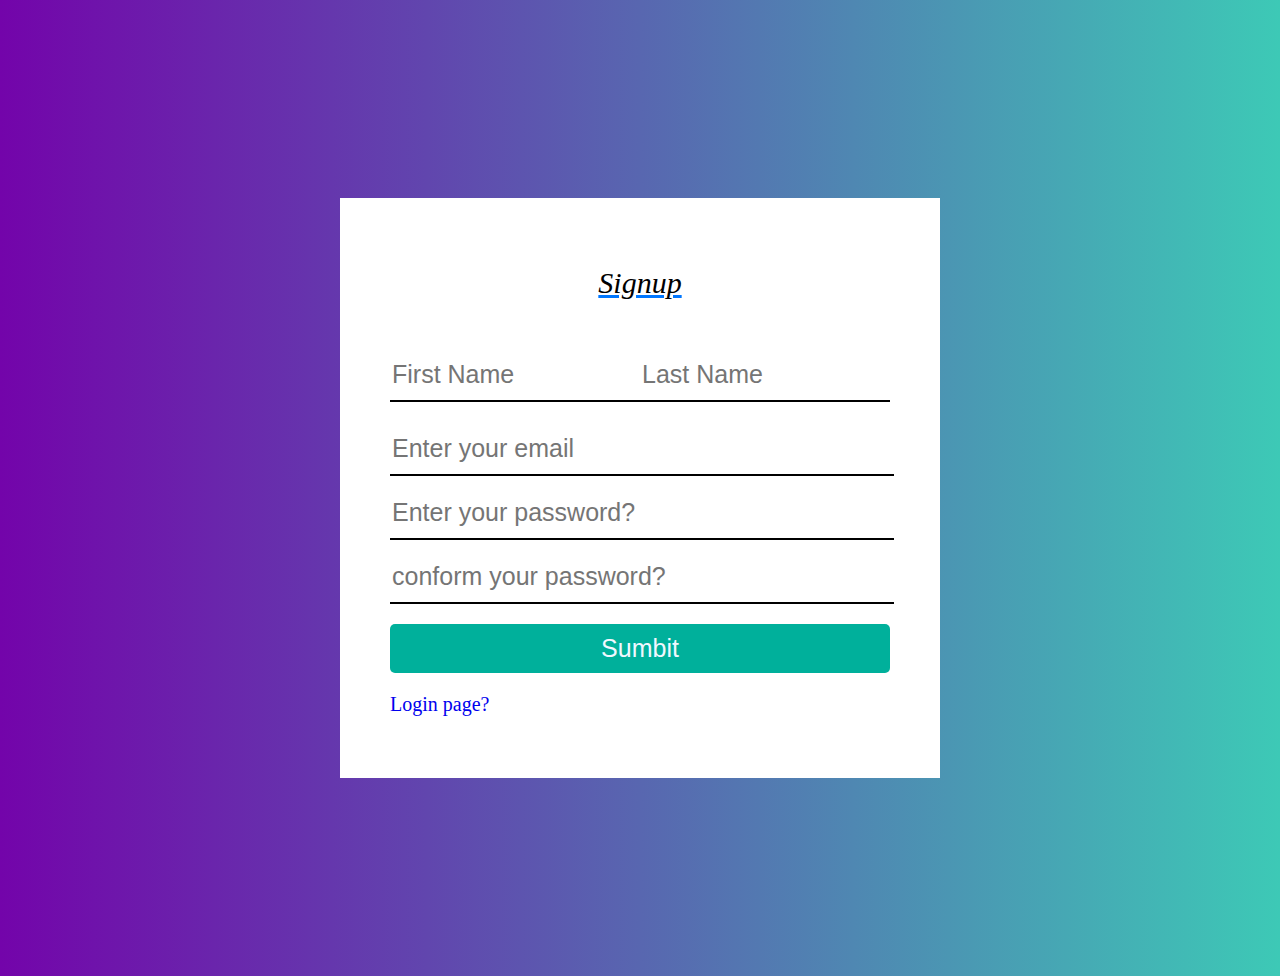
<file: Sahil Project/express-js-connect-database-master/express-js-connect-database-master/public/index.html>
<!DOCTYPE html>
<html lang="en">
<head>
    <link rel="stylesheet" href="css/style.css">
<script src="javascrip/message.js"></script>
</head>
<body id="signup-body">
    <div class="signup-form">
     <div class="singup-content">
         <div class=" signup-title title">
             Signup
         </div>
         <form action="/signup" method="post" name="s" onsubmit="return check()">
         <div class="input-boxs">
             <div class=" signup-name input-box">
                  <input type="text"  placeholder="First Name" name="firstnm">
                 <input type="text" placeholder="Last Name" name="lastnm">
             </div>
                <div class="input-box">
                    <input type="email" placeholder="Enter your email" name="email"> 
                </div>
                <div class="input-box">
                    <input type="text" placeholder="Enter your password?" name="pass">
                </div>
                <div class="input-box">
                    <input type="password" placeholder="conform your password?" name="Cpass">
                </div>
                <div class="button ">
                    <input type="submit" value="Sumbit"/>
                </div >
            </form>
                <div class="signup-text" ><a href="component/login.html">Login page?</a></div>
         </div>
     </div>
    </div>
</body>
</html>
</file>
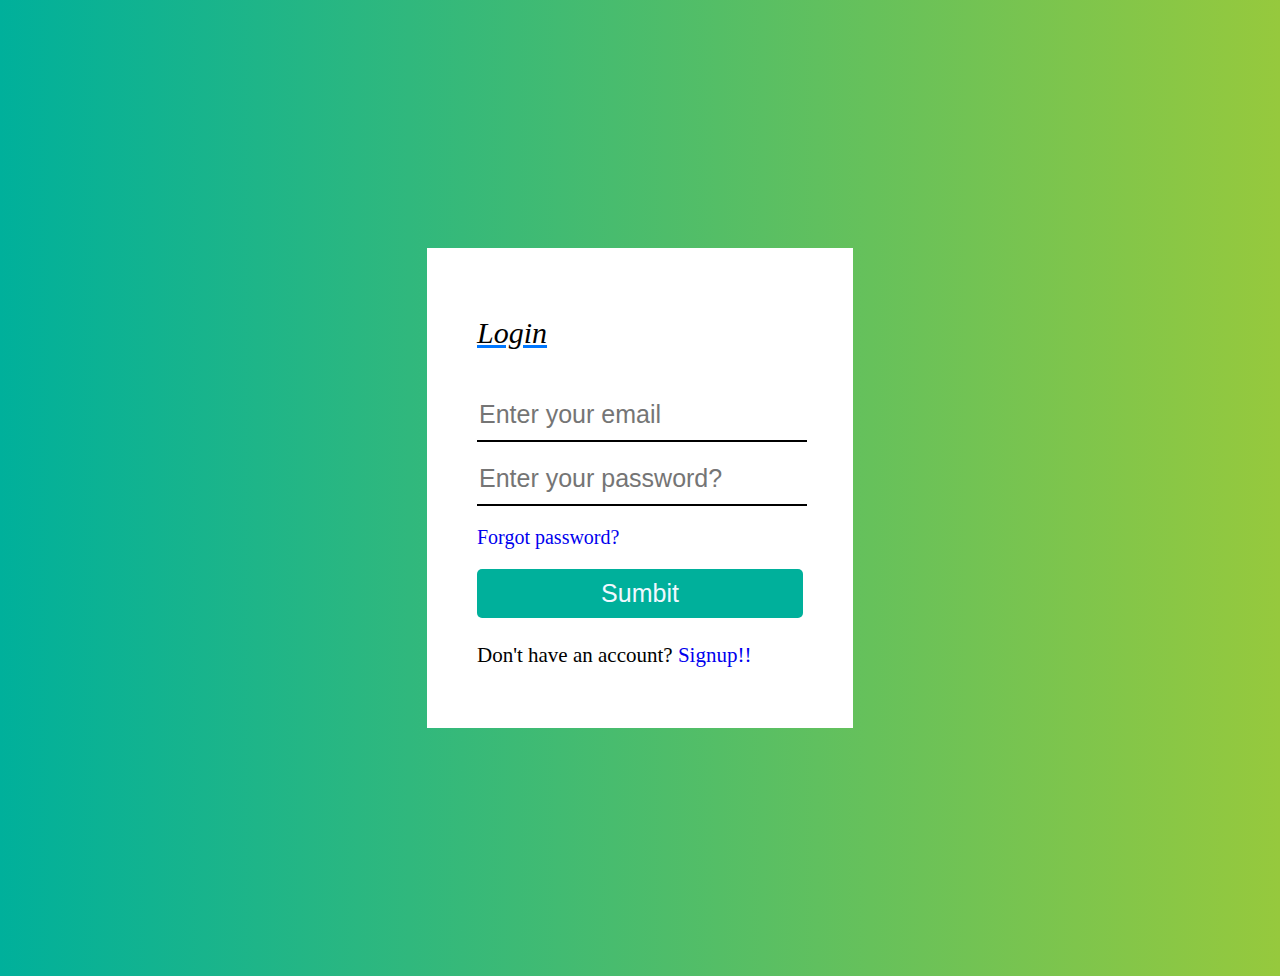
<file: Sahil Project/express-js-connect-database-master/express-js-connect-database-master/public/component/login.html>
<!DOCTYPE html>
<html lang="en">
  <head>
    <meta charset="UTF-8" />
    <meta http-equiv="X-UA-Compatible" content="IE=edge" />
    <meta name="viewport" content="width=device-width, initial-scale=1.0" />
    <title>Login page</title>
    <link rel="stylesheet" href="../css/style.css" />
    <script src="../javascrip/message.js"></script>
  </head>
  <body id="login-body">
  <div class="login-form">
            <div class="login-content">  
              <div class="login-title">Login</div>
              <form method="post" action="/login" name="login" onsubmit="return checked()">
                <div class="input-boxs">
                  <div class="input-box">
                    <input type="text" placeholder="Enter your email" name="email" />
                  </div>
                  <div class="input-box">
                    <input
                      type="password"
                      placeholder="Enter your password?"
                      name="pass"
                    />
                  </div>
                  <div class="login-text">
                    <a href="#">Forgot password?</a>
                  </div>
                  <div class="button">
                    <input type="submit" value="Sumbit" oncl />
                  </div>
                </div>
              </form>
              <div class="signup">
                Don't have an account? <a href="../index.html" >Signup!!</a>
              </div>
            </div>
          </div>
  </body>
</html>
</file>
<file: Sahil Project/express-js-connect-database-master/express-js-connect-database-master/public/css/style.css>
#login-body {
    min-height: 100vh;
    display: flex;
    align-items: center;
    justify-content: center;
    background: linear-gradient(to right, #00b09b, #96c93d);
    padding: 30px;
  }
  #home-body{
    min-height: 100vh;
    display: flex;
    align-items: center;
    justify-content: center;
    background: linear-gradient(to right, #aaa704, #c93d49);
    padding: 30px;
  }
  #signup-body{
    min-height: 100vh;
    display: flex;
    align-items: center;
    justify-content: center;
    background: linear-gradient(to right, #7304aa, #3dc9b6);
    padding: 30px;
  }
  .login-form{
    max-width: 400px;
    background: rgb(255, 255, 255);
    padding: 40px 50px;
    height: 400px;
  }
  .signup-form{
    max-width: 500px;
    height: 500px;
    background: rgb(255, 255, 255);
    padding: 40px 50px;
  }
  .login-title,.signup-title{
      font-size: 30px;
    line-height: 3;
    text-decoration: underline rgb(0, 119, 255);
    font-style:oblique;
  }
 .signup-title{
   text-align: center;
 }
 .signup-name{
  display:flex;
  margin: 10px 0;
 }
.input-boxs .input-box input{
    outline: none;
    border: none;
    font-size: 25px;
    width: 100%;
    font-weight: 500;
    align-items: center;
    border-bottom:2px solid ;
    line-height: 2;
    margin-top: 10px;
  }
.input-boxs .button input {
    width: 100%;
    margin-top: 20px;
    font-size: 25px;
    color: aliceblue;
    background-color: #00b09b;
    border: none;
    padding: 10px;;
    border-radius: 5px;

}
.input-boxs .login-text,.signup-text{
margin-top: 20px;
font-size: 20px;
}
.input-boxs .login-text a,.signup-text a {
    text-decoration: none;
    font-size:20px;
    }
.signup, .signup a{
    margin-top:25px;
    font-size:21px;
    text-decoration: none;
}
</file>
